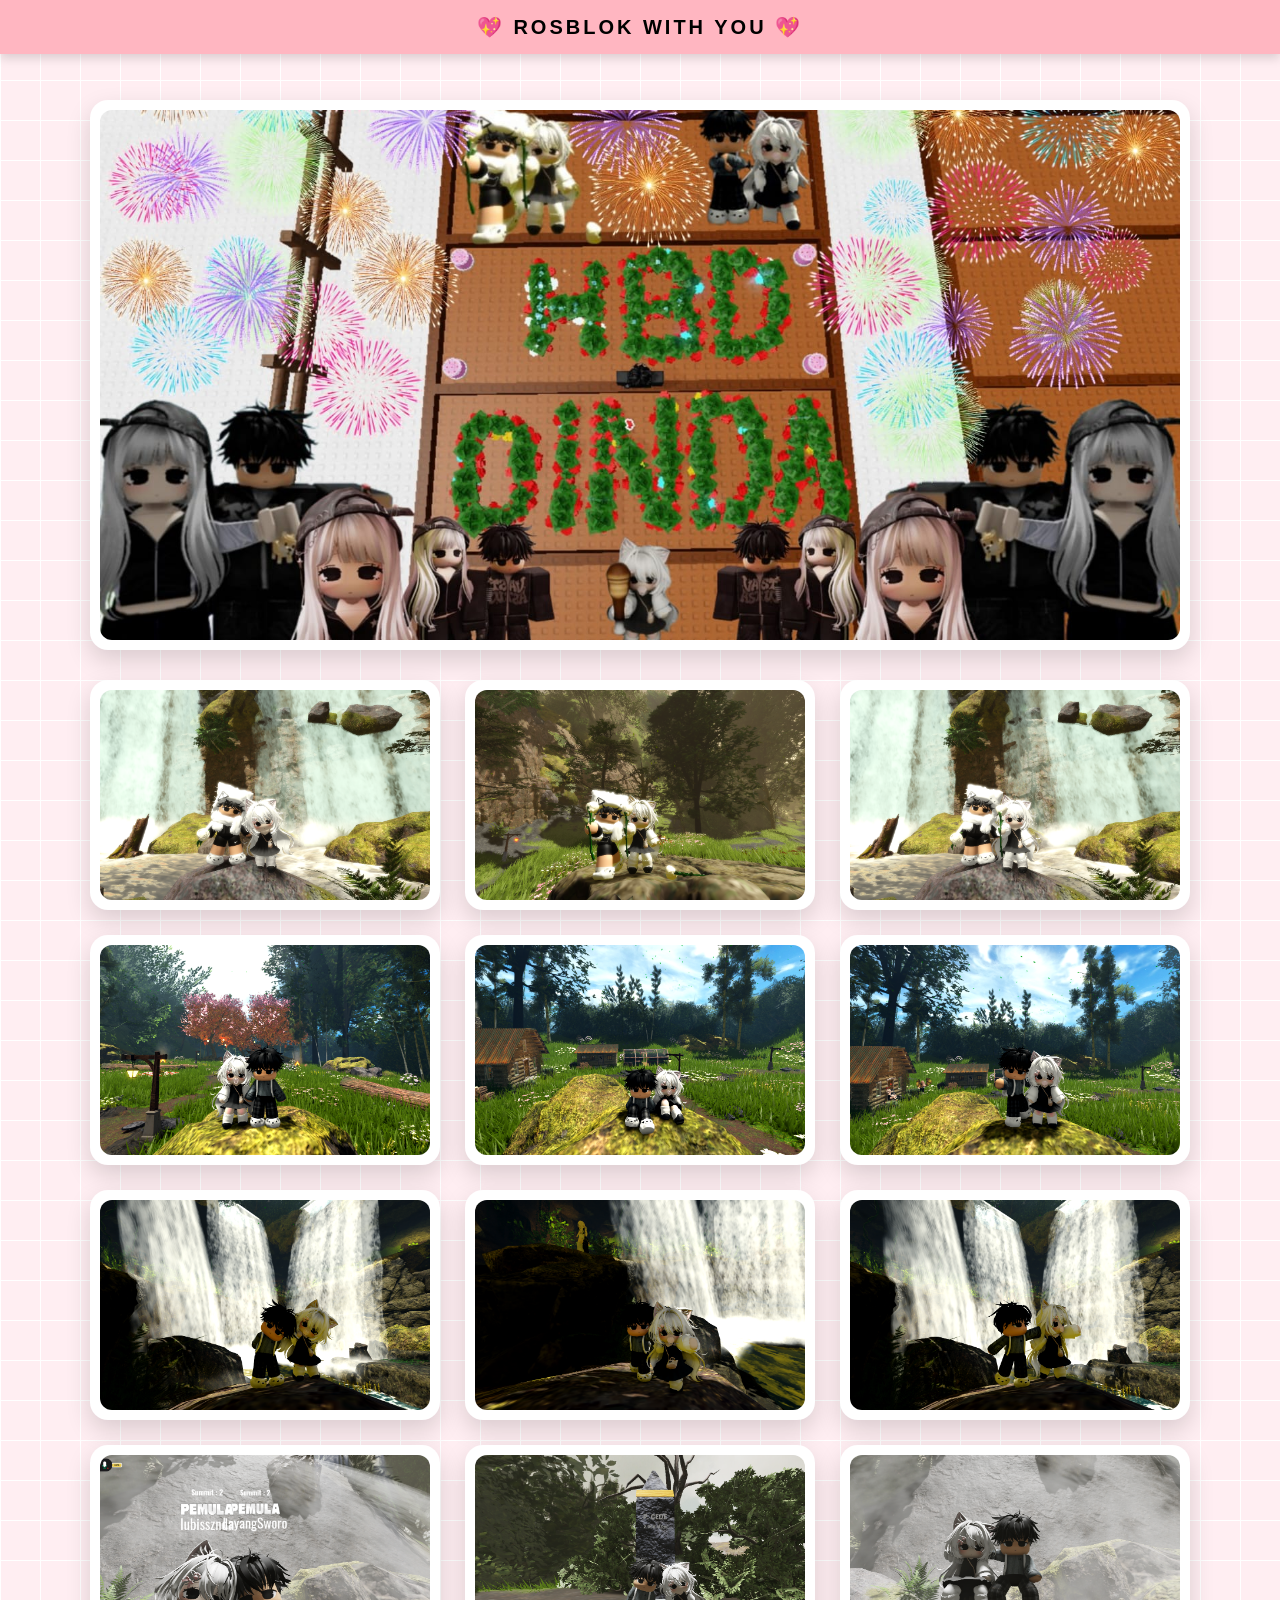
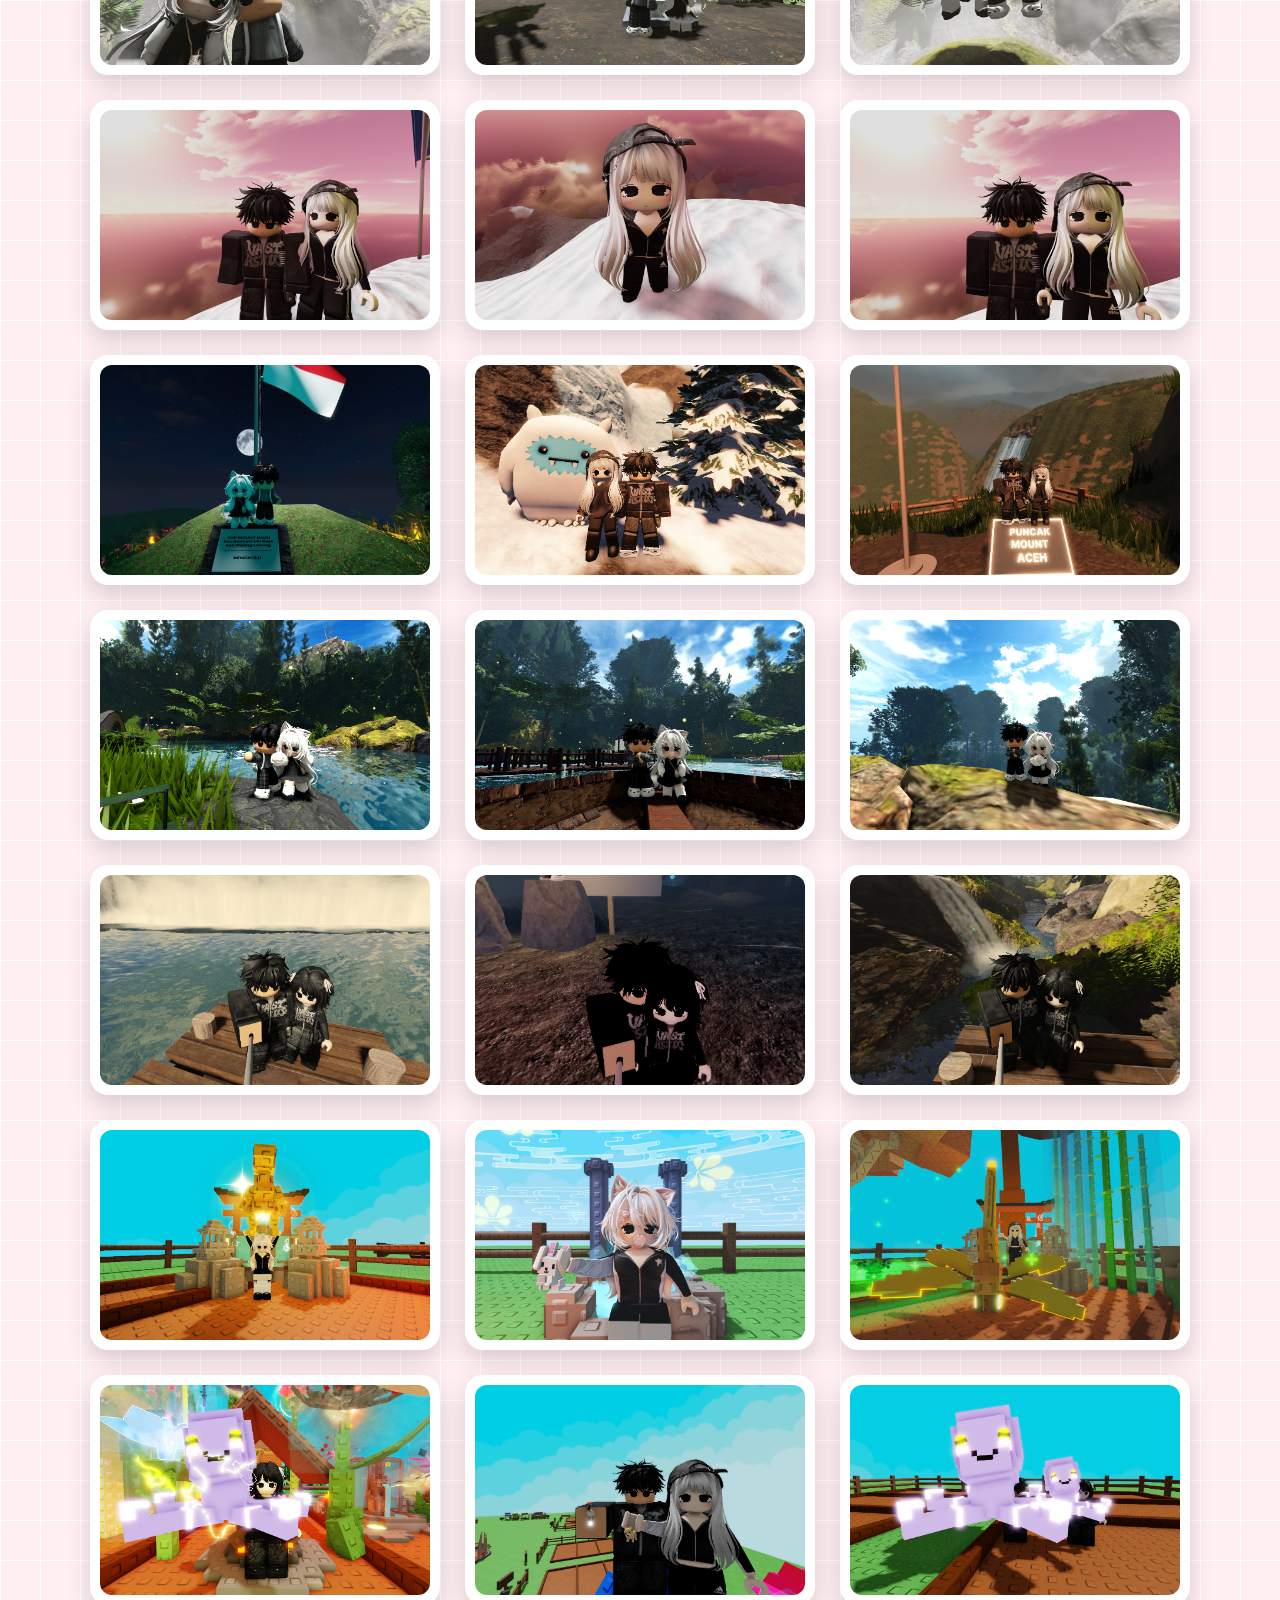
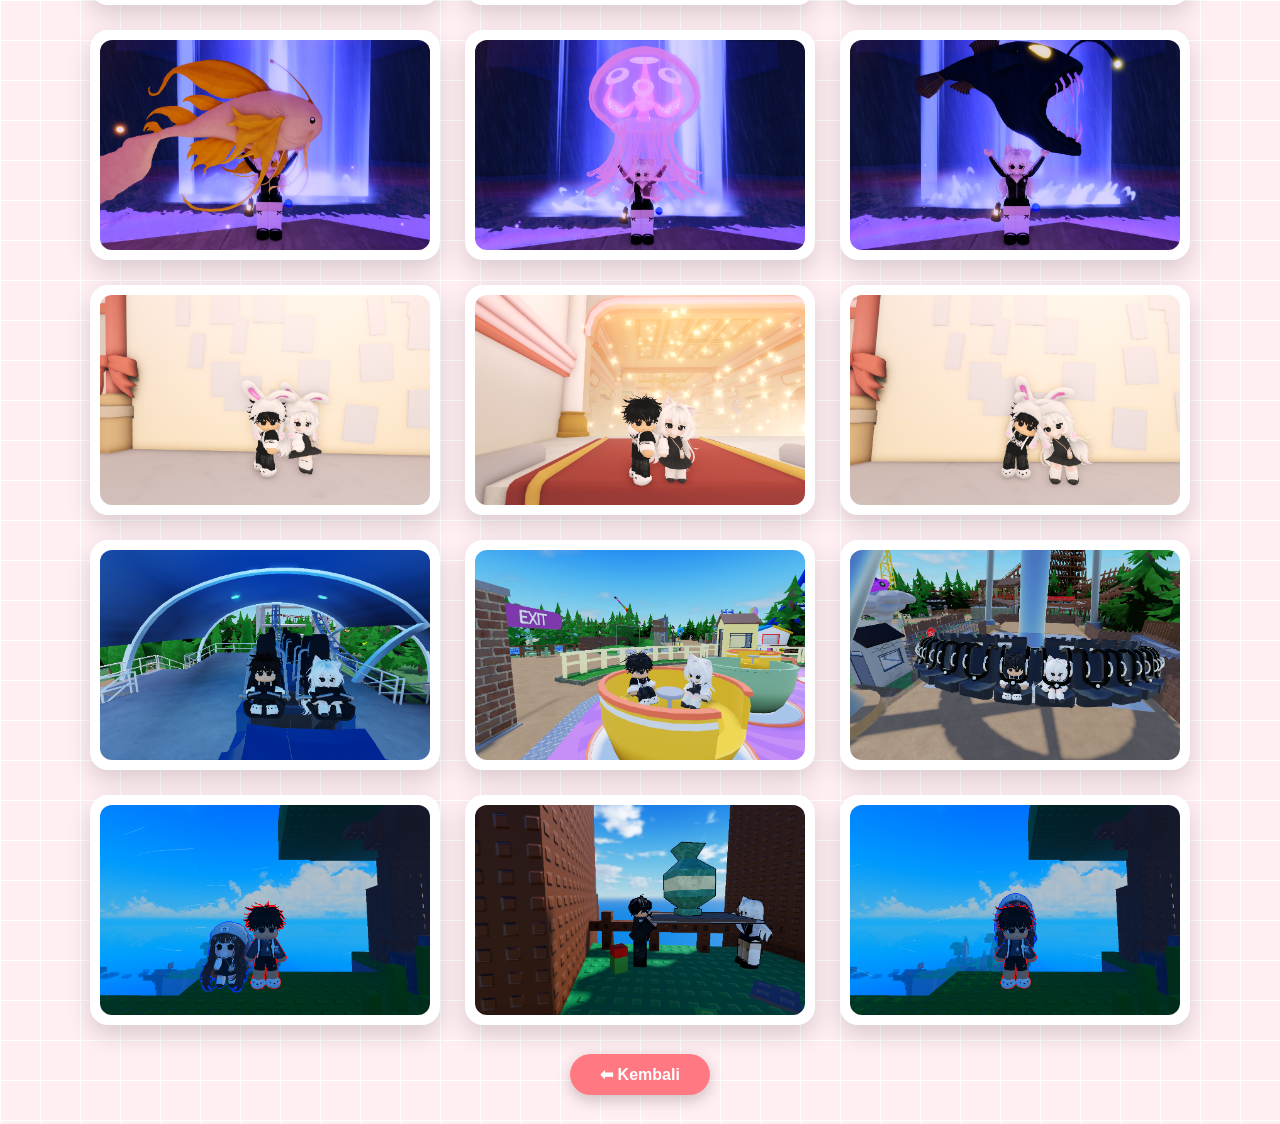
<file: gallery.html>
<!DOCTYPE html>
<html lang="en">

<head>
    <title>Rosblok Memories</title>
    <link rel="stylesheet" href="style-gallery.css">
</head>
<body>

<audio id="bg-music" loop>
    <source src="music/A Sorrowful Reunion - Reality Club (Official Lyric Video).mp3" type="audio/mpeg">
</audio>

    <!-- BANNER ATAS -->
    <div class="banner">
        <span>💖 ROSBLOK WITH YOU 💖</span>
    </div>

    <!-- GALLERY -->
    <div class="gallery-container">

        <!-- FOTO BESAR -->
        <div class="photo big">
            <img src="images/pict1.jpeg" alt="Foto utama">
        </div>

        <!-- FOTO BAWAH -->
        <div class="photo-grid">
            <div class="photo">
                <img src="images/pict2.png" alt="">
            </div>
             <div class="photo">
                <img src="images/pict3.png" alt="">
            </div>
             <div class="photo">
                <img src="images/pict4.png" alt="">
            </div>
            <div class="photo">
                <img src="images/pict5.png" alt="">
            </div>
            <div class="photo">
                <img src="images/pict6.png" alt="">
            </div>
            <div class="photo">
                <img src="images/pict7.png" alt="">
            </div>
            <div class="photo">
                <img src="images/pict8.png" alt="">
            </div>
            <div class="photo">
                <img src="images/pict9.png" alt="">
            </div>
            <div class="photo">
                <img src="images/pict10.png" alt="">
            </div>
            <div class="photo">
                <img src="images/pict11.png" alt="">
            </div>
            <div class="photo">
                <img src="images/pict12.png" alt="">
            </div>
            <div class="photo">
                <img src="images/pict13.png" alt="">
            </div>
            <div class="photo">
                <img src="images/pict14.png" alt="">
            </div>
            <div class="photo">
                <img src="images/pict15.png" alt="">
            </div>
            <div class="photo">
                <img src="images/pict16.png" alt="">
            </div>
             <div class="photo">
                <img src="images2/pict17.png" alt="">
            </div>
             <div class="photo">
                <img src="images2/pict18.png" alt="">
            </div>
            <div class="photo">
                <img src="images2/pict19.png" alt="">
            </div>
             <div class="photo">
                <img src="images2/pict20.png" alt="">
            </div>
             <div class="photo">
                <img src="images2/pict21.png" alt="">
            </div>
             <div class="photo">
                <img src="images2/pict22.png" alt="">
            </div>
            <div class="photo">
                <img src="images2/pict23.png" alt="">
            </div>
            <div class="photo">
                <img src="images2/pict24.png" alt="">
            </div>
            <div class="photo">
                <img src="images2/pict25.png" alt="">
            </div>
            <div class="photo">
                <img src="images2/pict26.png" alt="">
            </div>
            <div class="photo">
                <img src="images2/pict27.png" alt="">
            </div>
            <div class="photo">
                <img src="images2/pict28.png" alt="">
            </div>
             <div class="photo">
                <img src="images2/pict29.png" alt="">
            </div>
            <div class="photo">
                <img src="images2/pict30.png" alt="">
            </div>
            <div class="photo">
                <img src="images2/pict31.png" alt="">
            </div>
            <div class="photo">
                <img src="images2/pict32.png" alt="">
            </div>
            <div class="photo">
                <img src="images2/pict33.png" alt="">
            </div>
            <div class="photo">
                <img src="images2/pict34.png" alt="">
            </div>
            <div class="photo">
                <img src="images2/pict35.png" alt="">
            </div>
            <div class="photo">
                <img src="images2/pict36.png" alt="">
            </div>
            <div class="photo">
                <img src="images2/pict37.png" alt="">
            </div>
            <div class="photo">
                <img src="images2/pict38.png" alt="">
            </div>
            <div class="photo">
                <img src="images2/pict39.png" alt="">
            </div>
            <div class="photo">
                <img src="images2/pict40.png" alt="">
            </div>
            <div class="photo">
                <img src="images2/pict41.png" alt="">
            </div>
            <div class="photo">
                <img src="images2/pict42.png" alt="">
            </div>
            <div class="photo">
                <img src="images2/pict43.png" alt="">
            </div>
            
        </div>

    </div>

    <!-- BACK BUTTON -->
    <div class="back">
        <a href="index.html">⬅ Kembali</a>
    </div>


<script>
    const music = document.getElementById("bg-music");

    function playMusicOnce() {
        music.volume = 0.6;
        music.play();
        document.removeEventListener("click", playMusicOnce);
    }

    document.addEventListener("click", playMusicOnce);
</script>

</body>
</html>
</file>
<file: style-gallery.css>
* {
    margin: 0;
    padding: 0;
    box-sizing: border-box;
}

body {
    min-height: 100vh;
    padding: 100px 20px 40px;
    font-family: 'Poppins', sans-serif;

    /* BACKGROUND PASTEL GRID */
    background-color: #ffeef2;
    background-image:
        linear-gradient(#ffffff 1px, transparent 1px),
        linear-gradient(90deg, #ffffff 1px, transparent 1px);
    background-size: 40px 40px;
}

.banner {
    position: fixed;
    top: 0;
    left: 0;
    width: 100%;
    padding: 15px;
    text-align: center;
    background-color: #ffb6c1; /* ❌ bukan transparan */
    box-shadow: 0 4px 10px rgba(0,0,0,0.15);
    font-size: 20px;
    font-weight: bold;
    letter-spacing: 3px;
    z-index: 10;
}

.gallery-container {
    max-width: 1100px;
    margin: auto;
    display: flex;
    flex-direction: column;
    gap: 30px;
}

.photo {
    background: white;
    padding: 10px;
    border-radius: 18px;
    box-shadow: 0 10px 25px rgba(0,0,0,0.15);
    transition: transform 0.3s ease;
}

.photo:hover {
    transform: scale(1.03);
}

.photo img {
    width: 100%;
    height: 100%;
    border-radius: 12px;
    object-fit: cover;
}

/* FOTO BESAR */
.photo.big {
    width: 100%;
    height: 550px;
}

/* GRID FOTO BAWAH */
.photo-grid {
    display: grid;
    grid-template-columns: repeat(3, 1fr);
    gap: 25px;
}

.photo-grid .photo {
    height: 230px;
}

/* BACK BUTTON */
.back {
    text-align: center;
    margin-top: 40px;
}

.back a {
    text-decoration: none;
    padding: 12px 30px;
    background: #FF7882;
    color: white;
    border-radius: 50px;
    font-weight: bold;
    box-shadow: 0 5px 15px rgba(0,0,0,0.2);
    transition: 0.3s;
}

.back a:hover {
    background: #ff5f6d;
}

/* RESPONSIVE */
@media (max-width: 768px) {
    .photo.big {
        height: 280px;
    }

    .photo-grid {
        grid-template-columns: 1fr;
    }

    .photo-grid .photo {
        height: 220px;
    }
}
</file>
